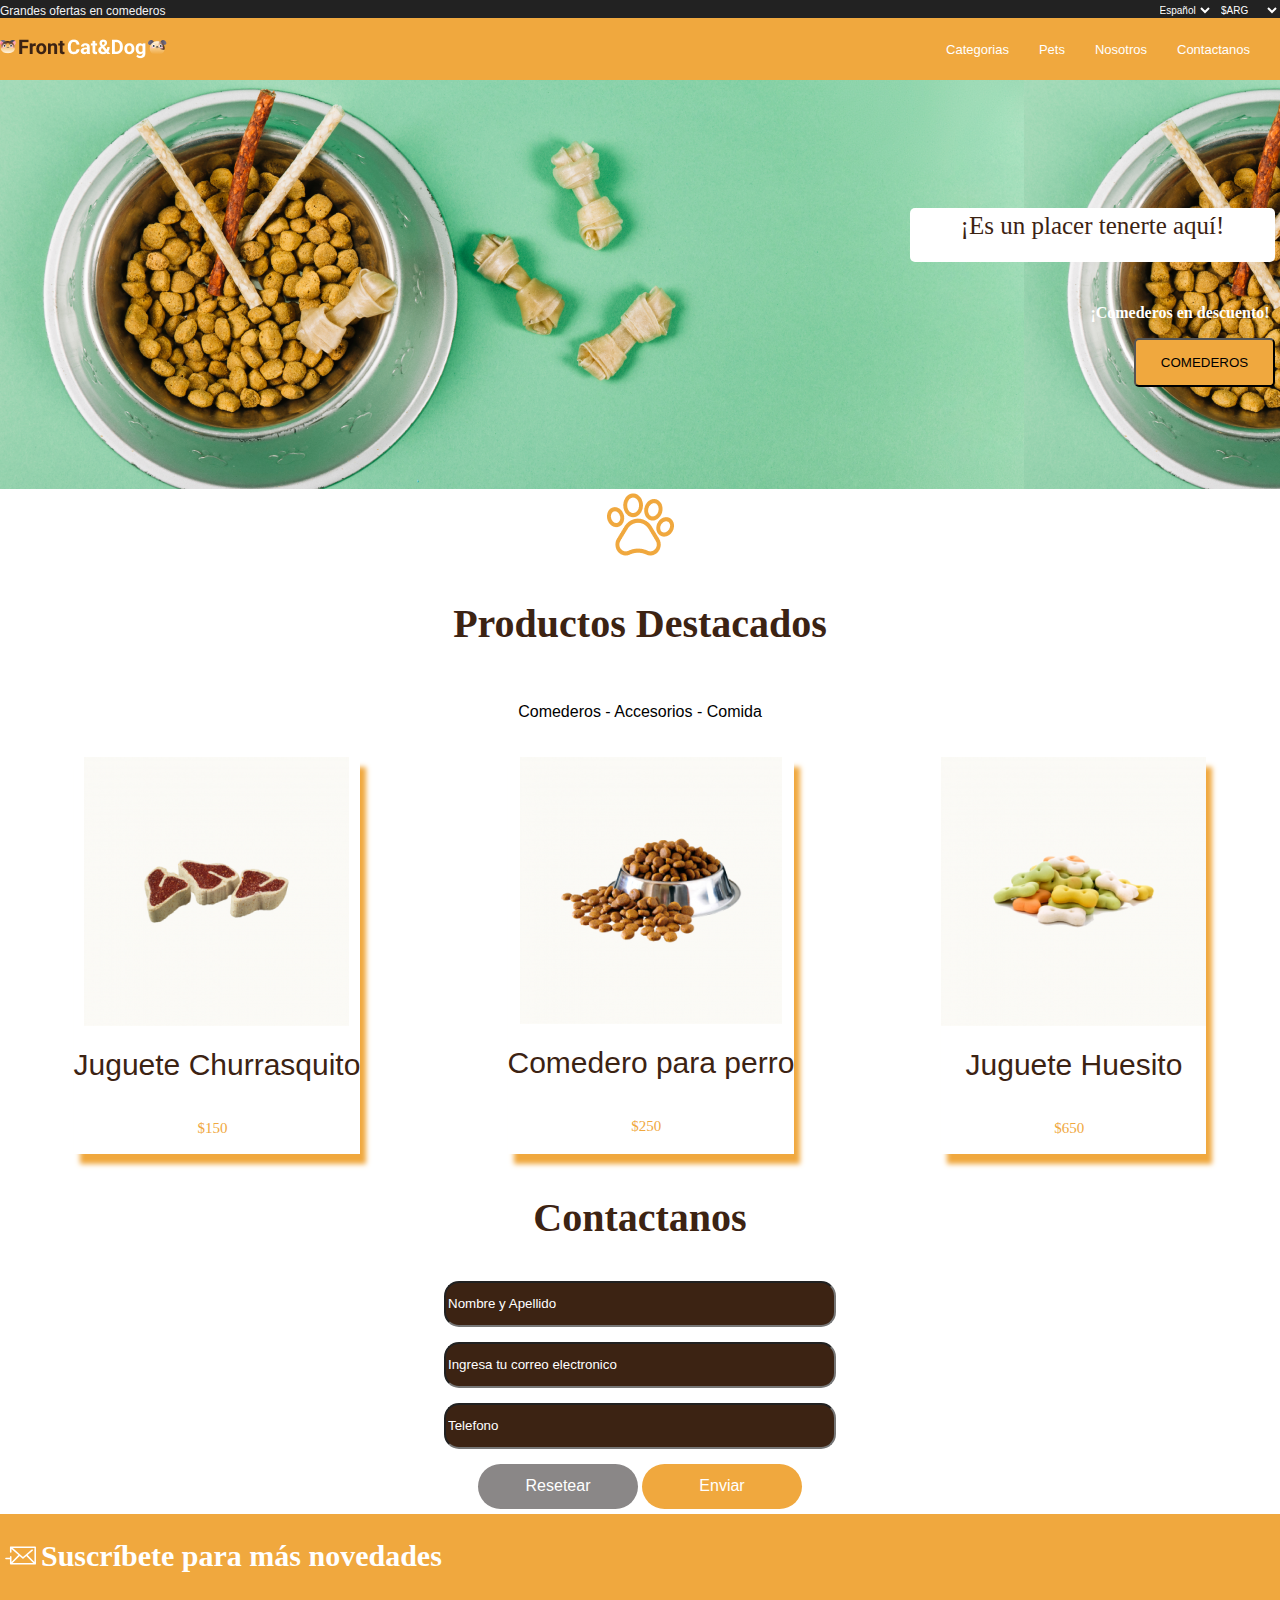
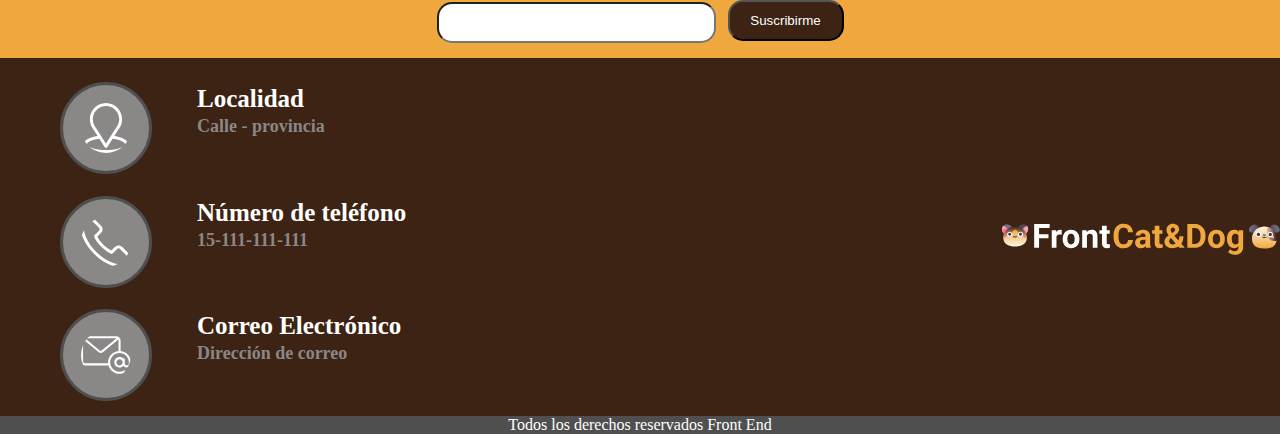
<file: root/index.html>
<!--************************* Repositorio FrontCat&Dog ******************************-->

<!DOCTYPE html>
<html lang="en">

<head>
    <meta charset="UTF-8">
    <meta http-equiv="X-UA-Compatible" content="IE=edge">
    <meta name="viewport" content="width=device-width, initial-scale=1.0">
    <link rel="stylesheet" href="https://cdnjs.cloudflare.com/ajax/libs/font-awesome/6.1.0/css/all.min.css"
        integrity="sha512-10/jx2EXwxxWqCLX/hHth/vu2KY3jCF70dCQB8TSgNjbCVAC/8vai53GfMDrO2Emgwccf2pJqxct9ehpzG+MTw=="
        crossorigin="anonymous" referrerpolicy="no-referrer" />

    <link rel="stylesheet" href="./estilos/main.css">
    <title>FrontCat&Dog</title>
</head>

<body>
    <header>
        <nav>
            <div class="contenedor-list-superior">
                <div class="barra-sup">
                    <span>Grandes ofertas en comederos</span>
                </div>

                <div>
                    <select class="list-idioma" name="idioma" id="">
                        <option value="1">Español</option>
                        <option value="2">Ingles</option>
                        <option value="3">Italiano</option>
                    </select>

                    <select class="list-moneda" name="moneda" id="">
                        <option value="1">$ARG</option>
                        <option value="2">US$ USA</option>
                    </select>
                </div>

            </div>
            <div class="cont-row">
                <div class="cont-secundario">
                    <img id="img-logo" src="./img/Logo.png">
                    <i id="menu" class="fa-solid fa-bars"></i>
                </div>

                <div class="contenedor-list">
                    <a class="contenedor-list-a" href="#">Categorias</a>
                    <a class="contenedor-list-a" href="#">Pets</a>
                    <a class="contenedor-list-a" href="#">Nosotros</a>
                    <a class="contenedor-list-a" href="#">Contactanos</a>
                </div>
            </div>
        </nav>
    </header>

    <section class="cont-column">
        <div class="cont-banner">
            <h3 class="title-banner">¡Es un placer tenerte aquí!</h3>
            <p class="text-banner">¡Comederos en descuento!</p>
            <button class="butt-banner" type="submit">COMEDEROS</button>
        </div>
    </section>

    <main>
        <section class="cont-articles">

            <article class="section-destacados">
                <img id="img-destacados" src="./img/pawprint 1.png">
                <h3 id="texto-destacados">Productos Destacados</h3>
                <p>Comederos - Accesorios - Comida</p>
            </article>

            <div class="contenedor-articulos">

                <article class="articulo">
                    <img src="./img/churrasquito.png">
                    <p class="text-description">Juguete Churrasquito</p>
                    <p class="precio">$150</p>
                </article>

                <article class="articulo">
                    <img src="./img/comedero.png">
                    <p class="text-description">Comedero para perro</p>
                    <p class="precio">$250</p>
                </article>

                <article class="articulo">
                    <img src="./img/Huesito.png">
                    <p class="text-description">Juguete Huesito</p>
                    <p class="precio">$650</p>
                </article>
            </div>
        </section>

        <!--************************* Formulario de Contacto ******************************-->
        <div class="cont-form">
            <h3 class="title-form">Contactanos</h3>
            <form action="">
                <div class="cont-imput">
                    <input placeholder="Nombre y Apellido" type="text" name="" id="text">
                    <input placeholder="Ingresa tu correo electronico" type="email" name="" id="email">
                    <input placeholder="Telefono" type="number" name="" id="telefono">
                </div>

                <div class="cont-buttom">
                    <button id="b-resetear">Resetear</button>
                    <button id="b-enviar">Enviar</button>
                </div>
            </form>
        </div>

    </main>
    <!--************************* Formulario de Suscripcion******************************-->
    <section class="sect-subscripcion">
        <div id="vector-sect-subscripcion">
            <svg id="sgv-suscrip" width="32" height="19" viewBox="0 0 32 19" fill="none"
                xmlns="http://www.w3.org/2000/svg">
                <path
                    d="M31.3543 18.8627C31.3682 18.8599 31.3818 18.8562 31.3955 18.8526C31.4071 18.8497 31.4189 18.8472 31.4303 18.8437C31.4437 18.8396 31.4568 18.8346 31.4698 18.8299C31.4814 18.8257 31.493 18.8219 31.5045 18.8171C31.5168 18.812 31.5287 18.806 31.5406 18.8003C31.5523 18.7948 31.5642 18.7896 31.5756 18.7834C31.5871 18.7773 31.5979 18.7704 31.609 18.7637C31.6204 18.7569 31.632 18.7505 31.6431 18.743C31.655 18.7351 31.666 18.7263 31.6775 18.7177C31.6871 18.7106 31.6969 18.7038 31.7064 18.6961C31.7237 18.6819 31.7402 18.6667 31.7562 18.6511C31.7591 18.6483 31.7622 18.6459 31.7651 18.6431C31.7681 18.6401 31.7707 18.6367 31.7736 18.6336C31.789 18.6178 31.8039 18.6015 31.8181 18.5844C31.8263 18.5744 31.8335 18.5639 31.8412 18.5535C31.8491 18.5428 31.8574 18.5324 31.8648 18.5213C31.8727 18.5094 31.8797 18.4971 31.887 18.4849C31.8931 18.4747 31.8996 18.4646 31.9053 18.454C31.9119 18.4417 31.9174 18.429 31.9233 18.4165C31.9286 18.4053 31.9341 18.3943 31.939 18.3829C31.9441 18.3706 31.9482 18.358 31.9526 18.3455C31.957 18.3333 31.9617 18.3212 31.9655 18.3088C31.9693 18.2962 31.9721 18.2834 31.9753 18.2705C31.9784 18.2579 31.9821 18.2455 31.9845 18.2328C31.9875 18.2177 31.9893 18.2025 31.9915 18.1873C31.993 18.1766 31.995 18.166 31.9961 18.1552C31.9988 18.1286 32.0002 18.1019 32.0002 18.0752V0.924173C32.0002 0.480923 31.641 0.121765 31.1977 0.121765H5.92189C5.91483 0.121765 5.90798 0.12262 5.90092 0.122834C5.88562 0.123262 5.87043 0.123905 5.85523 0.125188C5.84314 0.126151 5.83116 0.127543 5.81918 0.129147C5.80548 0.130859 5.7919 0.132892 5.77831 0.135352C5.76558 0.137599 5.75295 0.140274 5.74044 0.143162C5.7277 0.146158 5.71497 0.149368 5.70235 0.153006C5.68983 0.156536 5.67753 0.160387 5.66533 0.164453C5.65281 0.168732 5.6403 0.173226 5.62799 0.178148C5.61633 0.182748 5.60488 0.187455 5.59354 0.19259C5.58092 0.198261 5.5684 0.20436 5.55599 0.210672C5.5454 0.216128 5.53502 0.221692 5.52475 0.227576C5.51234 0.234637 5.50014 0.242126 5.48805 0.249829C5.4781 0.256249 5.46837 0.262882 5.45874 0.269622C5.4474 0.277646 5.43616 0.285991 5.42514 0.294764C5.41509 0.302788 5.40524 0.311026 5.39551 0.319478C5.38588 0.327931 5.37636 0.336382 5.36705 0.345369C5.35646 0.355533 5.34629 0.366125 5.33624 0.376823C5.33121 0.382173 5.32586 0.386881 5.32104 0.392337C5.31816 0.395547 5.31591 0.399078 5.31313 0.402287C5.30307 0.413949 5.29365 0.426145 5.28424 0.438449C5.27739 0.447436 5.27033 0.456423 5.26391 0.465623C5.25557 0.477606 5.24786 0.48991 5.24016 0.502321C5.23385 0.512484 5.22732 0.522541 5.22155 0.532919C5.21481 0.544901 5.20892 0.557205 5.20282 0.569509C5.19726 0.580742 5.19148 0.591976 5.18645 0.603424C5.18121 0.615514 5.17661 0.628031 5.17201 0.640335C5.16741 0.652424 5.1627 0.664407 5.15874 0.676603C5.15479 0.688907 5.15158 0.701424 5.14815 0.713942C5.14473 0.726781 5.14109 0.739512 5.1382 0.752458C5.13553 0.764547 5.13371 0.776851 5.13157 0.789048C5.12921 0.802956 5.12686 0.816865 5.12515 0.830773C5.12376 0.842328 5.12312 0.854096 5.12226 0.865864C5.12119 0.880843 5.12023 0.895822 5.12001 0.910907C5.11991 0.915293 5.11937 0.919573 5.11937 0.92396V5.87236C5.11937 6.31561 5.47853 6.67477 5.92178 6.67477C6.36503 6.67477 6.72419 6.31561 6.72419 5.87236V2.70605L13.8582 9.02229C13.821 9.0485 13.7852 9.0775 13.7518 9.11077L6.72408 16.1385V10.8653C6.72408 10.422 6.36492 10.0629 5.92167 10.0629C5.47842 10.0629 5.11927 10.422 5.11927 10.8653V11.8457H0.97349C0.530239 11.8457 0.171082 12.2049 0.171082 12.6481C0.171082 13.0914 0.530239 13.4505 0.97349 13.4505H5.11927V18.0757C5.11927 18.519 5.47842 18.8781 5.92167 18.8781H31.1975C31.224 18.8781 31.2504 18.8767 31.2767 18.8742C31.289 18.873 31.3009 18.8706 31.313 18.8689C31.3269 18.867 31.3406 18.8654 31.3543 18.8627ZM30.3952 16.1386L23.3674 9.11088C23.3629 9.10638 23.3581 9.10264 23.3535 9.09836L28.6369 4.61589C28.9748 4.32917 29.0163 3.8229 28.7295 3.48493C28.443 3.14717 27.9368 3.10544 27.5986 3.39227L18.5708 11.0515L8.03853 1.72669H30.3952V16.1386ZM14.8867 10.2458C14.944 10.1886 14.9904 10.1248 15.0267 10.057L18.0278 12.714C18.1795 12.8483 18.3695 12.9157 18.5597 12.9157C18.7444 12.9157 18.9289 12.8522 19.0789 12.7251L22.1374 10.1303C22.1652 10.1709 22.1965 10.2097 22.2326 10.2458L29.2603 17.2735H7.85901L14.8867 10.2458Z"
                    fill="white" />
                <P class="texto-suscripcion">Suscríbete para más novedades</P>
            </svg>
        </div>
        <form class="cont-subcrip" action="">
            <button id="botton-email">Suscribirme</button>
            <input class="input-form" type="email" name="" placeholder="Ingresa tu correo electronico" id="imput-email"
                type="email">
        </form>
    </section>

    <footer id="cont-footer">
        <div id="cont-general-sgv">

            <div id="cont-sgv">

                <div id="sgv">
                    <svg class="logo-sgv" width="41" height="45" viewBox="0 0 41 45" fill="none"
                        xmlns="http://www.w3.org/2000/svg">
                        <path
                            d="M28.0125 29.7321C32.8011 22.218 32.1991 23.1555 32.3371 22.9596C34.0805 20.5006 35.002 17.6064 35.002 14.5898C35.002 6.59004 28.5103 0 20.5 0C12.5158 0 5.99805 6.57703 5.99805 14.5898C5.99805 17.6045 6.93883 20.5744 8.73936 23.0665L12.9873 29.7322C8.44554 30.4301 0.724609 32.51 0.724609 37.0898C0.724609 38.7593 1.81428 41.1385 7.00545 42.9925C10.6302 44.287 15.4226 45 20.5 45C29.9944 45 40.2754 42.3218 40.2754 37.0898C40.2754 32.5092 32.5635 30.4315 28.0125 29.7321ZM10.9418 21.6163C10.9273 21.5936 10.9122 21.5714 10.8964 21.5496C9.3981 19.4884 8.63477 17.0456 8.63477 14.5898C8.63477 7.99647 13.9439 2.63672 20.5 2.63672C27.0425 2.63672 32.3652 7.99884 32.3652 14.5898C32.3652 17.0496 31.6163 19.4095 30.1991 21.4164C30.0721 21.5839 30.7347 20.5545 20.5 36.6143L10.9418 21.6163ZM20.5 42.3633C10.1294 42.3633 3.36133 39.315 3.36133 37.0898C3.36133 35.5943 6.83898 33.1352 14.5452 32.1767L19.3882 39.776C19.6302 40.1558 20.0495 40.3857 20.4999 40.3857C20.9504 40.3857 21.3697 40.1557 21.6116 39.776L26.4545 32.1767C34.1609 33.1352 37.6387 35.5943 37.6387 37.0898C37.6387 39.2961 30.9315 42.3633 20.5 42.3633Z"
                            fill="white" />
                    </svg>

                    <div id="cont-div">
                        <p id="p-sgv1" class="p1-sgv1">Localidad</p>
                        <p id="p-sgv1" class="p2-sgv1">Calle - provincia</p>
                    </div>
                </div>

                <div id="sgv">
                    <svg class="logo-sgv" width="43" height="43" viewBox="0 0 43 43" fill="none"
                        xmlns="http://www.w3.org/2000/svg">
                        <path
                            d="M35.5634 25.8759C34.6422 24.9167 33.531 24.4038 32.3533 24.4038C31.1851 24.4038 30.0644 24.9072 29.1051 25.8664L26.1039 28.8581C25.8569 28.7252 25.61 28.6017 25.3726 28.4782C25.0306 28.3073 24.7077 28.1458 24.4323 27.9749C21.621 26.1893 19.0662 23.8624 16.6158 20.8517C15.4286 19.3511 14.6308 18.0879 14.0515 16.8057C14.8303 16.0934 15.5521 15.3526 16.2549 14.6403C16.5208 14.3744 16.7868 14.0989 17.0527 13.833C19.0472 11.8385 19.0472 9.25518 17.0527 7.26069L14.4599 4.66786C14.1654 4.37344 13.8615 4.06951 13.5766 3.76559C13.0067 3.17674 12.4084 2.5689 11.7911 1.99905C10.8698 1.08728 9.76807 0.602905 8.60937 0.602905C7.45067 0.602905 6.32995 1.08728 5.3802 1.99905C5.3707 2.00854 5.3707 2.00854 5.3612 2.01804L2.13203 5.2757C0.916346 6.49139 0.223024 7.97301 0.0710635 9.69207C-0.156878 12.4654 0.659912 15.0487 1.28675 16.7393C2.82536 20.8897 5.12376 24.7362 8.55238 28.8581C12.7123 33.8254 17.7175 37.7479 23.4351 40.5116C25.6195 41.5469 28.5352 42.7721 31.7929 42.981C31.9924 42.9905 32.2013 43 32.3913 43C34.5852 43 36.4277 42.2117 37.8713 40.6446C37.8808 40.6256 37.8998 40.6161 37.9093 40.5971C38.4032 39.9988 38.9731 39.4574 39.5714 38.8781C39.9798 38.4887 40.3977 38.0803 40.8061 37.6529C41.7463 36.6746 42.2402 35.5349 42.2402 34.3667C42.2402 33.189 41.7369 32.0588 40.7776 31.1091L35.5634 25.8759ZM38.9636 35.8768C38.9541 35.8768 38.9541 35.8863 38.9636 35.8768C38.5932 36.2757 38.2133 36.6366 37.8049 37.0355C37.1875 37.6244 36.5607 38.2417 35.9718 38.9351C35.0126 39.9608 33.8824 40.4452 32.4008 40.4452C32.2583 40.4452 32.1063 40.4452 31.9639 40.4357C29.1431 40.2552 26.5218 39.1535 24.5558 38.2132C19.1802 35.6109 14.4599 31.9164 10.5374 27.2341C7.29871 23.3306 5.13326 19.7215 3.69913 15.8465C2.81586 13.4816 2.49294 11.6391 2.6354 9.90102C2.73038 8.7898 3.15777 7.86854 3.94607 7.08024L7.18473 3.84157C7.65012 3.40469 8.14399 3.16725 8.62836 3.16725C9.22671 3.16725 9.71109 3.52815 10.015 3.83208C10.0245 3.84157 10.034 3.85107 10.0435 3.86057C10.6229 4.40193 11.1737 4.96229 11.7531 5.56063C12.0475 5.86455 12.3514 6.16848 12.6553 6.48189L15.2482 9.07473C16.2549 10.0815 16.2549 11.0122 15.2482 12.019C14.9727 12.2944 14.7068 12.5698 14.4314 12.8358C13.6336 13.6526 12.8738 14.4124 12.0475 15.1532C12.0285 15.1722 12.0095 15.1817 12 15.2007C11.1832 16.0174 11.3352 16.8152 11.5061 17.3566C11.5156 17.3851 11.5251 17.4136 11.5346 17.4421C12.2089 19.0757 13.1587 20.6143 14.6023 22.4473L14.6118 22.4568C17.2332 25.686 19.9969 28.2028 23.0457 30.1308C23.4351 30.3778 23.834 30.5772 24.2139 30.7672C24.5558 30.9381 24.8787 31.0996 25.1541 31.2705C25.1921 31.2895 25.2301 31.318 25.2681 31.337C25.591 31.4985 25.8949 31.5744 26.2083 31.5744C26.9966 31.5744 27.4905 31.0806 27.652 30.9191L30.9001 27.6709C31.2231 27.348 31.7359 26.9586 32.3343 26.9586C32.9231 26.9586 33.4075 27.329 33.7019 27.652C33.7114 27.6614 33.7114 27.6615 33.7209 27.6709L38.9541 32.9041C39.9323 33.8729 39.9323 34.8701 38.9636 35.8768Z"
                            fill="white" />
                    </svg>

                    <div id="cont-div">
                        <p id="p-sgv1" class="p1-sgv1">Número de teléfono</p>
                        <p id="p-sgv1" class="p2-sgv1">15-111-111-111</p>
                    </div>
                </div>

                <div id="sgv">
                    <svg class="logo-sgv" width="45" height="35" viewBox="0 0 45 35" fill="none"
                        xmlns="http://www.w3.org/2000/svg">
                        <path
                            d="M35.625 13.7975V4.37503C35.625 2.30687 33.9432 0.625 31.8749 0.625H3.74994C1.68179 0.625 0 2.30679 0 4.37503V23.125C0 25.1932 1.68179 26.875 3.75003 26.875H24.7748C26.0031 31.1969 29.9771 34.375 34.6875 34.375C36.5003 34.375 38.2828 33.898 39.8447 32.9944C40.2924 32.7353 40.4462 32.1622 40.1861 31.7136C39.927 31.265 39.353 31.1102 38.9053 31.3721C37.6291 32.1101 36.1706 32.5 34.6874 32.5C30.0347 32.5 26.2499 28.7152 26.2499 24.0625C26.2499 19.4099 30.0348 15.625 34.6874 15.625C39.3401 15.625 43.1249 19.4099 43.1249 24.0625V25.0001C43.1249 26.0337 42.2836 26.875 41.25 26.875C40.2164 26.875 39.375 26.0337 39.375 25.0001V21.25C39.375 20.7318 38.9557 20.3125 38.4375 20.3125C38.1853 20.3125 37.9587 20.4145 37.7904 20.5762C36.9618 19.8378 35.882 19.375 34.6874 19.375C32.1029 19.375 30 21.4779 30 24.0624C30 26.647 32.1029 28.75 34.6875 28.75C36.0846 28.75 37.3269 28.1233 38.1865 27.1502C38.8656 28.115 39.9829 28.75 41.2501 28.75C43.3182 28.75 45 27.0682 45 25V24.0624C45 18.6926 40.873 14.2734 35.625 13.7975ZM3.75003 2.49997H31.875C31.9141 2.49997 31.9467 2.51992 31.9852 2.52229L18.5834 13.5229C18.1064 13.8233 17.4152 13.761 17.1048 13.5706L3.64096 2.52212C3.67901 2.51983 3.71136 2.49997 3.75003 2.49997ZM33.75 13.7975C28.502 14.2734 24.375 18.6926 24.375 24.0625C24.375 24.3789 24.3944 24.6908 24.4224 25.0001H3.75003C2.71644 25.0001 1.87506 24.1587 1.87506 23.1251V4.37503C1.87506 4.10951 1.93368 3.85876 2.0337 3.62972L15.998 15.0812C16.5437 15.4374 17.1708 15.6251 17.8126 15.6251C18.4297 15.6251 19.033 15.4512 19.564 15.1216C19.6171 15.0932 19.6675 15.0594 19.7151 15.02L33.5913 3.62954C33.6914 3.85876 33.7501 4.10951 33.7501 4.37512V13.7975H33.75ZM34.6875 26.875C33.1366 26.875 31.875 25.6134 31.875 24.0625C31.875 22.5116 33.1366 21.25 34.6875 21.25C36.2384 21.25 37.5 22.5116 37.5 24.0625C37.5 25.6134 36.2384 26.875 34.6875 26.875Z"
                            fill="white" />
                    </svg>

                    <div id="cont-div">
                        <p id="p-sgv1" class="p1-sgv1">Correo Electrónico</p>
                        <p id="p-sgv1" class="p2-sgv1">Dirección de correo</p>
                    </div>
                </div>

            </div>
            <svg id="logo-sgv-footer" width="166" height="23" viewBox="0 0 166 23" fill="none"
                xmlns="http://www.w3.org/2000/svg">
                <path
                    d="M161.305 4.40702C162.194 3.83529 163.362 3.87591 164.238 4.46576C165.044 4.99598 165.638 5.77413 165.924 6.67241C166.031 7.0138 166.025 7.37921 165.905 7.71681C165.785 8.05442 165.557 8.34708 165.255 8.5533C164.952 8.75951 164.59 8.86881 164.22 8.86569C163.849 8.86257 163.489 8.7472 163.19 8.53593L160.263 6.46437C160.263 5.39238 160.741 4.76925 161.305 4.40849V4.40702Z"
                    fill="url(#paint0_linear_1_14)" />
                <path
                    d="M152.355 4.40702C151.466 3.83529 150.298 3.87591 149.423 4.46576C148.617 4.99598 148.023 5.77413 147.737 6.67241C147.63 7.0138 147.636 7.37921 147.756 7.71681C147.876 8.05442 148.104 8.34708 148.406 8.5533C148.709 8.75951 149.071 8.86881 149.442 8.86569C149.812 8.86257 150.172 8.7472 150.471 8.53593L153.398 6.46437C153.398 5.39238 152.92 4.76925 152.356 4.40849L152.355 4.40702Z"
                    fill="url(#paint1_linear_1_14)" />
                <path
                    d="M151.813 6.24308C151.648 6.08492 151.425 5.99609 151.192 5.99609C150.96 5.99609 150.737 6.08492 150.572 6.24308C149.818 6.96363 149.203 7.80804 148.756 8.73658C149.036 8.8474 149.341 8.88706 149.642 8.85174C149.942 8.81642 150.228 8.70732 150.472 8.5349L151.947 7.27053C152.046 7.10928 152.087 6.92071 152.063 6.73464C152.038 6.54856 151.95 6.37559 151.813 6.24308Z"
                    fill="#5C586F" />
                <path
                    d="M164.124 13.7075C163.693 16.7424 161.668 18.3763 156.83 18.3763C151.299 18.3763 149.445 16.2421 149.445 12.3164C149.446 11.1994 149.72 10.0982 150.244 9.102C150.769 8.1058 151.53 7.2426 152.466 6.58231C153.402 5.92202 154.487 5.4832 155.631 5.30139C156.776 5.11958 157.95 5.1999 159.056 5.53584L164.124 13.7075Z"
                    fill="url(#paint2_linear_1_14)" />
                <path
                    d="M164.215 12.3184C164.217 12.7835 164.187 13.2483 164.124 13.7095C163.419 13.8975 162.678 13.9262 161.96 13.7932C161.241 13.6603 160.565 13.3694 159.982 12.9432C159.4 12.517 158.928 11.967 158.602 11.3362C158.277 10.7053 158.108 10.0107 158.107 9.30648C158.107 7.34849 158.315 6.19524 159.054 5.53735C160.551 5.99287 161.858 6.89581 162.787 8.11514C163.715 9.33447 164.215 10.8068 164.215 12.3184Z"
                    fill="url(#paint3_linear_1_14)" />
                <path
                    d="M151.842 12.2718C152.31 12.2718 152.69 11.9781 152.69 11.6159C152.69 11.2536 152.31 10.96 151.842 10.96C151.374 10.96 150.994 11.2536 150.994 11.6159C150.994 11.9781 151.374 12.2718 151.842 12.2718Z"
                    fill="#FFAECF" />
                <path
                    d="M161.818 12.2718C162.286 12.2718 162.666 11.9781 162.666 11.6159C162.666 11.2536 162.286 10.96 161.818 10.96C161.35 10.96 160.97 11.2536 160.97 11.6159C160.97 11.9781 161.35 12.2718 161.818 12.2718Z"
                    fill="#FFAECF" />
                <path
                    d="M154.955 10.2576C155.104 9.37542 154.482 8.54416 153.565 8.40095C152.649 8.25774 151.785 8.85682 151.636 9.73902C151.488 10.6212 152.11 11.4525 153.027 11.5957C153.943 11.7389 154.807 11.1398 154.955 10.2576Z"
                    fill="white" />
                <path
                    d="M160.365 11.6159C161.293 11.6159 162.046 10.8914 162.046 9.99767C162.046 9.10392 161.293 8.37939 160.365 8.37939C159.436 8.37939 158.684 9.10392 158.684 9.99767C158.684 10.8914 159.436 11.6159 160.365 11.6159Z"
                    fill="white" />
                <path
                    d="M154.306 10.1134C154.394 9.58619 154.022 9.0897 153.474 9.00448C152.927 8.91927 152.411 9.27761 152.322 9.80486C152.234 10.3321 152.606 10.8286 153.154 10.9138C153.702 10.999 154.217 10.6407 154.306 10.1134Z"
                    fill="#383842" />
                <path
                    d="M160.365 10.9618C160.918 10.9618 161.366 10.5301 161.366 9.99751C161.366 9.46494 160.918 9.0332 160.365 9.0332C159.811 9.0332 159.363 9.46494 159.363 9.99751C159.363 10.5301 159.811 10.9618 160.365 10.9618Z"
                    fill="#383842" />
                <path
                    d="M157.388 12.1077C157.187 12.1064 156.992 12.0459 156.828 11.9344C156.665 12.0459 156.47 12.1064 156.269 12.1077C156.128 12.1047 155.989 12.0736 155.861 12.0164C155.733 11.9592 155.618 11.8771 155.525 11.7753C155.501 11.7513 155.483 11.7231 155.471 11.6924C155.46 11.6616 155.454 11.629 155.455 11.5962C155.457 11.5634 155.464 11.5312 155.479 11.5014C155.493 11.4715 155.513 11.4447 155.538 11.4224C155.563 11.4 155.592 11.3826 155.624 11.3712C155.656 11.3597 155.69 11.3544 155.724 11.3556C155.758 11.3568 155.791 11.3644 155.822 11.3781C155.853 11.3917 155.881 11.4111 155.904 11.4351C155.948 11.4891 156.004 11.5328 156.068 11.5628C156.132 11.5929 156.202 11.6085 156.273 11.6085C156.344 11.6085 156.414 11.5929 156.478 11.5628C156.541 11.5328 156.597 11.4891 156.641 11.4351C156.665 11.41 156.694 11.3901 156.727 11.3764C156.76 11.3627 156.795 11.3557 156.83 11.3557C156.866 11.3557 156.901 11.3627 156.934 11.3764C156.967 11.3901 156.996 11.41 157.02 11.4351C157.064 11.4891 157.12 11.5328 157.183 11.5628C157.247 11.5929 157.317 11.6085 157.388 11.6085C157.459 11.6085 157.529 11.5929 157.593 11.5628C157.657 11.5328 157.713 11.4891 157.756 11.4351C157.78 11.4111 157.808 11.3917 157.839 11.3781C157.87 11.3644 157.903 11.3568 157.937 11.3556C157.971 11.3544 158.005 11.3597 158.037 11.3712C158.069 11.3826 158.098 11.4 158.123 11.4224C158.148 11.4447 158.168 11.4715 158.182 11.5014C158.196 11.5312 158.204 11.5634 158.206 11.5962C158.207 11.629 158.201 11.6616 158.189 11.6924C158.178 11.7231 158.16 11.7513 158.136 11.7753C158.042 11.8775 157.927 11.9599 157.799 12.0171C157.67 12.0743 157.53 12.1052 157.388 12.1077H157.388Z"
                    fill="#383842" />
                <path
                    d="M157.751 10.303C157.751 10.5889 157.339 10.8199 156.83 10.8199C156.322 10.8199 155.909 10.5889 155.909 10.303C155.909 10.0172 156.322 9.98389 156.83 9.98389C157.339 9.98389 157.751 10.0177 157.751 10.303Z"
                    fill="#383842" />
                <path
                    d="M11.8065 10.2387C11.2294 10.1546 10.6879 9.91789 10.2423 9.55501C9.7967 9.19213 9.46448 8.7173 9.28266 8.18341C9.10084 7.64951 9.07656 7.07751 9.21251 6.53111C9.34847 5.98471 9.63932 5.48536 10.0527 5.08869C11.2848 3.90264 13.6554 3.54433 14.8875 4.73038C14.9688 4.80861 15.0439 4.89255 15.1123 4.98149L11.8065 10.2387Z"
                    fill="url(#paint4_linear_1_14)" />
                <path
                    d="M14.5152 9.38398C14.1653 9.7215 13.7377 9.9748 13.267 10.1233C12.7963 10.2718 12.2959 10.3113 11.8064 10.2386C11.6112 9.68424 11.5443 9.09548 11.6104 8.51358C11.6764 7.93168 11.8737 7.3707 12.1886 6.86991C12.5034 6.36912 12.9282 5.94063 13.4331 5.61442C13.938 5.28822 14.5109 5.07218 15.1116 4.98145C16.0686 6.21547 15.6654 8.27723 14.5152 9.38398Z"
                    fill="url(#paint5_linear_1_14)" />
                <path
                    d="M3.83973 10.2387C4.41682 10.1546 4.95833 9.91789 5.40394 9.55501C5.84955 9.19213 6.18176 8.7173 6.36358 8.18341C6.5454 7.64951 6.56968 7.07751 6.43373 6.53111C6.29778 5.98471 6.00692 5.48536 5.59356 5.08869C4.36145 3.90264 1.9908 3.54433 0.759203 4.73038C0.677629 4.80848 0.602324 4.89243 0.533936 4.98149L3.83973 10.2387Z"
                    fill="url(#paint6_linear_1_14)" />
                <path
                    d="M1.13143 9.38398C1.48119 9.72149 1.90874 9.97479 2.37934 10.1233C2.84993 10.2718 3.35029 10.3113 3.83973 10.2386C3.98665 9.82267 4.06139 9.38623 4.06093 8.94686C4.06069 7.98971 3.70514 7.06415 3.05842 6.33713C2.4117 5.6101 1.51637 5.12947 0.53394 4.98193C-0.420016 6.21547 -0.0193138 8.27723 1.13143 9.38398Z"
                    fill="url(#paint7_linear_1_14)" />
                <path
                    d="M2.36934 6.65742C2.27289 6.56501 2.157 6.49357 2.02946 6.4479C1.90193 6.40223 1.7657 6.38341 1.62997 6.39268C1.49424 6.40196 1.36214 6.43913 1.24259 6.50168C1.12303 6.56423 1.01879 6.65072 0.936876 6.75532C0.66017 7.10533 0.412444 7.47571 0.195984 7.86305C0.378186 8.43414 0.698696 8.9554 1.13113 9.38392C1.37921 9.62321 1.66709 9.82091 1.98287 9.96887L2.61698 7.52628C2.65704 7.37319 2.65529 7.21273 2.61189 7.06049C2.5685 6.90825 2.48494 6.76939 2.36934 6.65742Z"
                    fill="#FD748D" />
                <path
                    d="M0.793833 12.651C0.754607 12.3647 0.735072 12.0763 0.735355 11.7875C0.751189 9.988 1.50491 8.26737 2.83241 7.00027C4.15992 5.73317 5.95369 5.02222 7.82316 5.02222C9.69263 5.02222 11.4864 5.73317 12.8139 7.00027C14.1414 8.26737 14.8951 9.988 14.911 11.7875C14.9115 12.0764 14.8919 12.3651 14.8525 12.6515L0.793833 12.651Z"
                    fill="url(#paint8_linear_1_14)" />
                <path
                    d="M14.853 12.6514C14.4035 15.8708 11.4272 17.1229 7.8234 17.1229C4.21962 17.1229 1.24283 15.8708 0.793823 12.6509C2.62444 10.966 4.45506 11.5598 6.38738 8.0447C6.52531 7.79364 6.73238 7.58398 6.98589 7.4387C7.17536 7.32966 7.38585 7.25875 7.6046 7.23026C7.82336 7.20176 8.04585 7.21628 8.25862 7.27292C8.47138 7.32957 8.67 7.42717 8.84246 7.55983C9.01491 7.69248 9.15762 7.85743 9.26196 8.0447C11.1907 11.5598 13.0249 10.966 14.8555 12.6514H14.853Z"
                    fill="url(#paint9_linear_1_14)" />
                <path
                    d="M3.27476 11.898C3.70163 11.898 4.04769 11.6302 4.04769 11.2998C4.04769 10.9695 3.70163 10.7017 3.27476 10.7017C2.84788 10.7017 2.50183 10.9695 2.50183 11.2998C2.50183 11.6302 2.84788 11.898 3.27476 11.898Z"
                    fill="#FFAECF" />
                <path
                    d="M12.3713 11.898C12.7982 11.898 13.1442 11.6302 13.1442 11.2998C13.1442 10.9695 12.7982 10.7017 12.3713 10.7017C11.9444 10.7017 11.5984 10.9695 11.5984 11.2998C11.5984 11.6302 11.9444 11.898 12.3713 11.898Z"
                    fill="#FFAECF" />
                <path
                    d="M4.59983 11.2998C5.44629 11.2998 6.13247 10.6393 6.13247 9.82447C6.13247 9.00966 5.44629 8.34912 4.59983 8.34912C3.75338 8.34912 3.0672 9.00966 3.0672 9.82447C3.0672 10.6393 3.75338 11.2998 4.59983 11.2998Z"
                    fill="white" />
                <path
                    d="M11.0462 11.2998C11.8926 11.2998 12.5788 10.6393 12.5788 9.82447C12.5788 9.00966 11.8926 8.34912 11.0462 8.34912C10.1997 8.34912 9.51355 9.00966 9.51355 9.82447C9.51355 10.6393 10.1997 11.2998 11.0462 11.2998Z"
                    fill="white" />
                <path
                    d="M4.59988 10.7041C5.10455 10.7041 5.51366 10.3103 5.51366 9.82445C5.51366 9.33865 5.10455 8.94482 4.59988 8.94482C4.09521 8.94482 3.6861 9.33865 3.6861 9.82445C3.6861 10.3103 4.09521 10.7041 4.59988 10.7041Z"
                    fill="#383842" />
                <path
                    d="M11.0463 10.7041C11.551 10.7041 11.9601 10.3103 11.9601 9.82445C11.9601 9.33865 11.551 8.94482 11.0463 8.94482C10.5416 8.94482 10.1325 9.33865 10.1325 9.82445C10.1325 10.3103 10.5416 10.7041 11.0463 10.7041Z"
                    fill="#383842" />
                <path
                    d="M8.33192 11.7705C8.15038 11.7691 7.97338 11.7157 7.82341 11.6172C7.67358 11.716 7.49649 11.7694 7.31491 11.7705C7.18252 11.7682 7.05206 11.7394 6.9318 11.6861C6.81153 11.6328 6.70408 11.556 6.61622 11.4606C6.57165 11.4118 6.5486 11.3482 6.55196 11.2833C6.55531 11.2185 6.58481 11.1574 6.63419 11.1131C6.68358 11.0688 6.74895 11.0448 6.81642 11.0462C6.8839 11.0475 6.94816 11.0742 6.99557 11.1204C7.03324 11.1673 7.0816 11.2053 7.13691 11.2315C7.19222 11.2576 7.25303 11.2712 7.31465 11.2712C7.37628 11.2712 7.43708 11.2576 7.49239 11.2315C7.54771 11.2053 7.59606 11.1673 7.63374 11.1204C7.658 11.0954 7.68737 11.0754 7.72 11.0617C7.75263 11.0481 7.78783 11.041 7.82341 11.041C7.85899 11.041 7.89419 11.0481 7.92682 11.0617C7.95946 11.0754 7.98882 11.0954 8.01308 11.1204C8.05076 11.1673 8.09911 11.2053 8.15443 11.2315C8.20974 11.2576 8.27055 11.2712 8.33217 11.2712C8.39379 11.2712 8.4546 11.2576 8.50991 11.2315C8.56522 11.2053 8.61358 11.1673 8.65126 11.1204C8.69866 11.0742 8.76293 11.0475 8.8304 11.0462C8.89788 11.0448 8.96325 11.0688 9.01263 11.1131C9.06201 11.1574 9.09151 11.2185 9.09487 11.2833C9.09822 11.3482 9.07517 11.4118 9.0306 11.4606C8.94284 11.556 8.83548 11.6327 8.7153 11.6861C8.59511 11.7394 8.46474 11.7681 8.33242 11.7705H8.33192Z"
                    fill="#383842" />
                <path
                    d="M27.783 12.1895H22.158V18H19.2283V3.78125H28.4861V6.1543H22.158V9.82617H27.783V12.1895ZM35.6834 10.0801C35.2993 10.028 34.9608 10.002 34.6678 10.002C33.6001 10.002 32.9002 10.3633 32.5682 11.0859V18H29.7459V7.43359H32.4119L32.4901 8.69336C33.0565 7.72331 33.841 7.23828 34.8436 7.23828C35.1561 7.23828 35.449 7.2806 35.7225 7.36523L35.6834 10.0801ZM36.2596 12.6191C36.2596 11.571 36.4614 10.6367 36.8651 9.81641C37.2687 8.99609 37.8481 8.36133 38.6033 7.91211C39.3651 7.46289 40.2472 7.23828 41.2498 7.23828C42.6756 7.23828 43.8377 7.67448 44.7361 8.54688C45.6411 9.41927 46.1457 10.6042 46.2498 12.1016L46.2693 12.8242C46.2693 14.4453 45.8169 15.7474 44.9119 16.7305C44.007 17.707 42.7928 18.1953 41.2693 18.1953C39.7459 18.1953 38.5285 17.707 37.617 16.7305C36.7121 15.7539 36.2596 14.4258 36.2596 12.7461V12.6191ZM39.0818 12.8242C39.0818 13.8268 39.2707 14.5951 39.6483 15.1289C40.0259 15.6562 40.5662 15.9199 41.2693 15.9199C41.9529 15.9199 42.4868 15.6595 42.8709 15.1387C43.255 14.6113 43.4471 13.7715 43.4471 12.6191C43.4471 11.6361 43.255 10.8743 42.8709 10.334C42.4868 9.79362 41.9464 9.52344 41.2498 9.52344C40.5597 9.52344 40.0259 9.79362 39.6483 10.334C39.2707 10.8678 39.0818 11.6979 39.0818 12.8242ZM50.6053 7.43359L50.6932 8.6543C51.4484 7.71029 52.4608 7.23828 53.7303 7.23828C54.8501 7.23828 55.6834 7.56706 56.2303 8.22461C56.7772 8.88216 57.0571 9.86523 57.0701 11.1738V18H54.2479V11.2422C54.2479 10.6432 54.1177 10.2103 53.8572 9.94336C53.5968 9.66992 53.1639 9.5332 52.5584 9.5332C51.7641 9.5332 51.1684 9.87174 50.7713 10.5488V18H47.949V7.43359H50.6053ZM62.5975 4.83594V7.43359H64.4041V9.50391H62.5975V14.7773C62.5975 15.168 62.6723 15.4479 62.8221 15.6172C62.9718 15.7865 63.2583 15.8711 63.6815 15.8711C63.994 15.8711 64.2707 15.8483 64.5115 15.8027V17.9414C63.9582 18.1107 63.3885 18.1953 62.8026 18.1953C60.8234 18.1953 59.8143 17.196 59.7752 15.1973V9.50391H58.2322V7.43359H59.7752V4.83594H62.5975Z"
                    fill="white" />
                <path
                    d="M78.2805 13.2637C78.1698 14.7936 77.6034 15.998 76.5813 16.877C75.5657 17.7559 74.2245 18.1953 72.5579 18.1953C70.7349 18.1953 69.2994 17.5833 68.2512 16.3594C67.2096 15.1289 66.6887 13.4427 66.6887 11.3008V10.4316C66.6887 9.06445 66.9296 7.86003 67.4114 6.81836C67.8931 5.77669 68.58 4.97917 69.4719 4.42578C70.3704 3.86589 71.412 3.58594 72.5969 3.58594C74.2375 3.58594 75.5592 4.02539 76.5618 4.9043C77.5644 5.7832 78.1438 7.01693 78.3 8.60547H75.3704C75.2987 7.6875 75.0416 7.02344 74.5989 6.61328C74.1627 6.19661 73.4954 5.98828 72.5969 5.98828C71.6204 5.98828 70.8879 6.33984 70.3997 7.04297C69.9179 7.73958 69.6705 8.82357 69.6575 10.2949V11.3691C69.6575 12.9056 69.8886 14.0286 70.3508 14.7383C70.8196 15.4479 71.5553 15.8027 72.5579 15.8027C73.4628 15.8027 74.1366 15.5977 74.5793 15.1875C75.0286 14.7708 75.2857 14.1296 75.3508 13.2637H78.2805ZM86.1418 18C86.0116 17.7461 85.9172 17.4303 85.8586 17.0527C85.175 17.8145 84.2864 18.1953 83.1926 18.1953C82.1575 18.1953 81.2981 17.8958 80.6145 17.2969C79.9374 16.6979 79.5989 15.9427 79.5989 15.0312C79.5989 13.9115 80.0123 13.0521 80.8391 12.4531C81.6724 11.8542 82.8736 11.5514 84.4426 11.5449H85.7415V10.9395C85.7415 10.4512 85.6145 10.0605 85.3606 9.76758C85.1132 9.47461 84.7193 9.32812 84.179 9.32812C83.7037 9.32812 83.3293 9.44206 83.0559 9.66992C82.789 9.89779 82.6555 10.2103 82.6555 10.6074H79.8333C79.8333 9.99544 80.0221 9.42904 80.3997 8.9082C80.7773 8.38737 81.3111 7.98047 82.0012 7.6875C82.6913 7.38802 83.4661 7.23828 84.3254 7.23828C85.6275 7.23828 86.6594 7.56706 87.4211 8.22461C88.1894 8.87565 88.5735 9.79362 88.5735 10.9785V15.5586C88.58 16.5612 88.72 17.3197 88.9934 17.834V18H86.1418ZM83.8079 16.0371C84.2245 16.0371 84.6086 15.946 84.9602 15.7637C85.3118 15.5749 85.5722 15.3242 85.7415 15.0117V13.1953H84.6868C83.274 13.1953 82.5221 13.6836 82.4309 14.6602L82.4211 14.8262C82.4211 15.1777 82.5448 15.4674 82.7922 15.6953C83.0396 15.9232 83.3782 16.0371 83.8079 16.0371ZM94.1204 4.83594V7.43359H95.927V9.50391H94.1204V14.7773C94.1204 15.168 94.1952 15.4479 94.345 15.6172C94.4947 15.7865 94.7812 15.8711 95.2043 15.8711C95.5168 15.8711 95.7935 15.8483 96.0344 15.8027V17.9414C95.481 18.1107 94.9114 18.1953 94.3254 18.1953C92.3463 18.1953 91.3372 17.196 91.2981 15.1973V9.50391H89.7551V7.43359H91.2981V4.83594H94.1204ZM97.1086 14.1719C97.1086 13.5143 97.2909 12.9056 97.6555 12.3457C98.0266 11.7858 98.7037 11.1641 99.6868 10.4805C99.2636 9.91406 98.9316 9.38346 98.6907 8.88867C98.4498 8.38737 98.3293 7.86654 98.3293 7.32617C98.3293 6.2194 98.6777 5.32096 99.3743 4.63086C100.077 3.93424 101.021 3.58594 102.206 3.58594C103.267 3.58594 104.137 3.90169 104.814 4.5332C105.497 5.16471 105.839 5.95247 105.839 6.89648C105.839 8.0293 105.266 9.02865 104.12 9.89453L103.027 10.6855L105.478 13.5371C105.862 12.7819 106.054 11.9486 106.054 11.0371H108.456C108.456 12.8861 108.03 14.3835 107.177 15.5293L109.306 18H106.103L105.37 17.1602C104.322 17.8503 103.118 18.1953 101.757 18.1953C100.351 18.1953 99.2245 17.8275 98.3782 17.0918C97.5318 16.3496 97.1086 15.3763 97.1086 14.1719ZM101.894 15.9297C102.571 15.9297 103.212 15.7409 103.818 15.3633L101.015 12.1211L100.81 12.2676C100.23 12.7624 99.9407 13.3451 99.9407 14.0156C99.9407 14.582 100.12 15.0443 100.478 15.4023C100.842 15.7539 101.314 15.9297 101.894 15.9297ZM100.859 7.28711C100.859 7.77539 101.145 8.39062 101.718 9.13281L102.47 8.63477C102.854 8.38737 103.118 8.14648 103.261 7.91211C103.411 7.67773 103.486 7.39779 103.486 7.07227C103.486 6.74674 103.365 6.46354 103.124 6.22266C102.883 5.98177 102.574 5.86133 102.197 5.86133C101.793 5.86133 101.467 5.99154 101.22 6.25195C100.979 6.51237 100.859 6.85742 100.859 7.28711ZM110.81 18V3.78125H115.185C116.435 3.78125 117.551 4.06445 118.534 4.63086C119.524 5.19076 120.295 5.99154 120.849 7.0332C121.402 8.06836 121.679 9.24674 121.679 10.5684V11.2227C121.679 12.5443 121.406 13.7194 120.859 14.748C120.318 15.7767 119.553 16.5742 118.564 17.1406C117.574 17.707 116.458 17.9935 115.214 18H110.81ZM113.74 6.1543V15.6465H115.156C116.301 15.6465 117.177 15.2721 117.782 14.5234C118.388 13.7747 118.697 12.7038 118.71 11.3105V10.5586C118.71 9.11328 118.411 8.01953 117.812 7.27734C117.213 6.52865 116.337 6.1543 115.185 6.1543H113.74ZM123.193 12.6191C123.193 11.571 123.394 10.6367 123.798 9.81641C124.202 8.99609 124.781 8.36133 125.536 7.91211C126.298 7.46289 127.18 7.23828 128.183 7.23828C129.609 7.23828 130.771 7.67448 131.669 8.54688C132.574 9.41927 133.079 10.6042 133.183 12.1016L133.202 12.8242C133.202 14.4453 132.75 15.7474 131.845 16.7305C130.94 17.707 129.726 18.1953 128.202 18.1953C126.679 18.1953 125.462 17.707 124.55 16.7305C123.645 15.7539 123.193 14.4258 123.193 12.7461V12.6191ZM126.015 12.8242C126.015 13.8268 126.204 14.5951 126.581 15.1289C126.959 15.6562 127.499 15.9199 128.202 15.9199C128.886 15.9199 129.42 15.6595 129.804 15.1387C130.188 14.6113 130.38 13.7715 130.38 12.6191C130.38 11.6361 130.188 10.8743 129.804 10.334C129.42 9.79362 128.879 9.52344 128.183 9.52344C127.493 9.52344 126.959 9.79362 126.581 10.334C126.204 10.8678 126.015 11.6979 126.015 12.8242ZM134.531 12.6387C134.531 11.0176 134.915 9.71224 135.683 8.72266C136.458 7.73307 137.499 7.23828 138.808 7.23828C139.967 7.23828 140.868 7.63542 141.513 8.42969L141.63 7.43359H144.189V17.6484C144.189 18.5729 143.977 19.377 143.554 20.0605C143.137 20.7441 142.548 21.265 141.786 21.623C141.025 21.9811 140.133 22.1602 139.111 22.1602C138.336 22.1602 137.581 22.0039 136.845 21.6914C136.109 21.3854 135.553 20.9883 135.175 20.5L136.425 18.7812C137.128 19.569 137.981 19.9629 138.984 19.9629C139.732 19.9629 140.315 19.7611 140.732 19.3574C141.148 18.9603 141.357 18.3939 141.357 17.6582V17.0918C140.706 17.8275 139.85 18.1953 138.788 18.1953C137.519 18.1953 136.49 17.7005 135.702 16.7109C134.921 15.7148 134.531 14.3965 134.531 12.7559V12.6387ZM137.353 12.8438C137.353 13.8008 137.545 14.5527 137.929 15.0996C138.313 15.64 138.84 15.9102 139.511 15.9102C140.37 15.9102 140.986 15.5879 141.357 14.9434V10.5C140.979 9.85547 140.37 9.5332 139.531 9.5332C138.853 9.5332 138.32 9.8099 137.929 10.3633C137.545 10.9167 137.353 11.7435 137.353 12.8438Z"
                    fill="#F0A83E" />
                <defs>
                    <linearGradient id="paint0_linear_1_14" x1="160.265" y1="6.43144" x2="166.002" y2="6.43144"
                        gradientUnits="userSpaceOnUse">
                        <stop stop-color="#4F4C5F" />
                        <stop offset="1" stop-color="#77718A" />
                    </linearGradient>
                    <linearGradient id="paint1_linear_1_14" x1="147.66" y1="6.43144" x2="153.397" y2="6.43144"
                        gradientUnits="userSpaceOnUse">
                        <stop stop-color="#77718A" />
                        <stop offset="1" stop-color="#4F4C5F" />
                    </linearGradient>
                    <linearGradient id="paint2_linear_1_14" x1="156.786" y1="18.3759" x2="156.786" y2="5.20574"
                        gradientUnits="userSpaceOnUse">
                        <stop stop-color="#F0A83E" />
                        <stop offset="1" stop-color="#FFF5E3" />
                    </linearGradient>
                    <linearGradient id="paint3_linear_1_14" x1="158.108" y1="9.70336" x2="164.216" y2="9.70336"
                        gradientUnits="userSpaceOnUse">
                        <stop stop-color="#EFC4AB" />
                        <stop offset="1" stop-color="#3C2313" />
                    </linearGradient>
                    <linearGradient id="paint4_linear_1_14" x1="980.617" y1="1492.3" x2="1671.34" y2="1492.3"
                        gradientUnits="userSpaceOnUse">
                        <stop stop-color="#4F4C5F" />
                        <stop offset="1" stop-color="#77718A" />
                    </linearGradient>
                    <linearGradient id="paint5_linear_1_14" x1="11.5863" y1="7.62681" x2="15.647" y2="7.62681"
                        gradientUnits="userSpaceOnUse">
                        <stop stop-color="#FD869C" />
                        <stop offset="1" stop-color="#FDB0BF" />
                    </linearGradient>
                    <linearGradient id="paint6_linear_1_14" x1="-19.9998" y1="1492.3" x2="670.724" y2="1492.3"
                        gradientUnits="userSpaceOnUse">
                        <stop stop-color="#77718A" />
                        <stop offset="1" stop-color="#4F4C5F" />
                    </linearGradient>
                    <linearGradient id="paint7_linear_1_14" x1="-0.000224591" y1="7.62681" x2="4.061" y2="7.62681"
                        gradientUnits="userSpaceOnUse">
                        <stop stop-color="#FDB0BF" />
                        <stop offset="1" stop-color="#FD869C" />
                    </linearGradient>
                    <linearGradient id="paint8_linear_1_14" x1="7.82352" y1="12.6512" x2="7.82352" y2="4.96422"
                        gradientUnits="userSpaceOnUse">
                        <stop stop-color="#FDB58A" />
                        <stop offset="1" stop-color="#3C2313" />
                    </linearGradient>
                    <linearGradient id="paint9_linear_1_14" x1="7.82351" y1="17.1232" x2="7.82351" y2="7.21538"
                        gradientUnits="userSpaceOnUse">
                        <stop stop-color="#FFF5E3" />
                        <stop offset="1" stop-color="#F0A83E" />
                    </linearGradient>
                </defs>
            </svg>

        </div>

    </footer>
    <div id="pie">
        <p id="pie-text">Todos los derechos reservados Front End</p>
    </div>
</body>

</html>
</file>
<file: root/estilos/main.css>
/*  estilos base para el proyecto */
* {
  font-family: Arial, Helvetica, sans-serif;
}
* body {
  margin: auto;
  margin: 0%;
}

/* Variables */
.butt-banner {
  width: 141px;
  height: 49px;
  background: #f0a83e;
  border-radius: 5px;
}

#b-resetear {
  width: 160px;
  height: 45px;
  bottom: 480px;
  background: #8a8787;
  border-radius: 25px;
  color: white;
  font-size: 16px;
  margin-right: 2px;
  border: white;
}

#b-enviar {
  width: 160px;
  height: 45px;
  bottom: 480px;
  background: #f0a83e;
  border-radius: 25px;
  font-size: 16px;
  color: white;
  margin-left: 2px;
  border: white;
}

#botton-email {
  width: 100px;
  height: 35px;
  bottom: 340px;
  background: #3C2313;
  border-radius: 15px;
  color: white;
  text-align: center;
  box-sizing: content-box;
  font-weight: 700 bold;
  margin-left: 12px;
  margin-top: 3px;
}

.barra-sup {
  font-size: 12px;
  display: flex;
  align-items: flex-end;
}

#menu {
  display: none;
}

.contenedor-list-superior {
  display: flex;
  flex-direction: row;
  justify-content: space-between;
  color: #f3f3f3;
  background: #222222;
}

.list-moneda {
  color: #ffffff;
  background: #222222;
  border: #222222;
  font-size: 10px;
}

.list-idioma {
  color: #ffffff;
  background: #222222;
  border: #222222;
  font-size: 10px;
}

.cont-row {
  width: 100%;
  height: 62px;
  display: flex;
  flex-direction: row;
  align-items: center;
  justify-content: space-between;
  background: #f0a83e;
}

#img-logo {
  width: 96, 35px;
  height: 23px;
}

.contenedor-list {
  width: 100%;
  display: flex;
  flex-direction: row;
  justify-content: flex-end;
  padding-right: 15px;
}

.contenedor-list-a {
  padding-left: 15px;
  padding-right: 15px;
  text-decoration: none;
  color: #ffffff;
  font-size: 13px;
}

/* Variables de color */
/*Estilos para el footer */
#pie {
  color: white;
  background-color: #504f4f;
}

#pie-text {
  font-family: "Roboto";
  text-align: center;
  margin: 0%;
  background: rgba(0, 0, 0, 0);
}

#cont-footer {
  width: 100%;
  height: auto;
  background: #3C2313;
}

.logo-sgv {
  width: 50px;
  height: 50px;
  padding: 18px 18px;
  background: #8A8787;
  border-radius: 70px;
  border: solid 3px #504f4f;
}

#cont-sgv {
  width: 50%;
  height: 340px;
  margin-left: 60px;
  display: flex;
  flex-direction: column;
  justify-content: space-around;
  margin-top: 18px;
}

#cont-general-sgv {
  display: flex;
  flex-direction: row;
  align-items: center;
}

#cont-div {
  width: 200px;
  height: 100px;
  display: flex;
  flex-direction: column;
  margin-left: 40px;
}

#sgv {
  display: flex;
  flex-direction: row;
}

#p-sgv1 {
  margin: 5px;
  width: 300px;
}

.p1-sgv1 {
  width: 88px;
  height: auto;
  font-family: "Roboto";
  font-style: normal;
  font-weight: 700;
  font-size: 25px;
  line-height: 23px;
  color: white;
}

#sgv-suscrip {
  margin-left: 5px;
  margin-right: 5px;
}

.p2-sgv1 {
  width: 73px;
  height: 12px;
  font-family: "Roboto";
  font-style: normal;
  font-weight: 700;
  font-size: 18px;
  line-height: 12px;
  color: #8A8787;
}

#logo-sgv-footer {
  width: 300px;
  height: 230px;
  margin-left: 350px;
}

/* Variables de color */
/* Variables */
.cont-articles {
  display: flex;
  flex-wrap: wrap;
  flex-direction: row;
}

.section-destacados {
  display: flex;
  flex-direction: column;
  width: 100%;
  align-items: center;
}

#img-destacados {
  width: 67px;
  height: 71px;
  text-align: center;
}

#texto-destacados {
  width: 100%;
  height: 47px;
  font-family: roboto;
  font-style: normal;
  font-weight: bold;
  font-size: 40px;
  line-height: 47px;
  color: #3C2313;
  text-align: center;
}

.contenedor-articulos {
  width: 100%;
  display: flex;
  flex-direction: row;
  flex-wrap: wrap;
  justify-content: space-around;
  margin-top: 20px;
}

.articulo {
  display: flex;
  flex-direction: column;
  align-items: center;
  box-shadow: 6px 10px 5px 0px rgb(240, 168, 62);
}

.text-description {
  font-size: 30px;
  line-height: 18px;
  color: #3C2313;
}

.precio {
  width: 39.15px;
  height: 19.64px;
  font-family: roboto;
  font-style: normal;
  font-weight: 500;
  font-size: 15px;
  line-height: 18px;
  color: #f0a83e;
}

/* Variables */
/* construyendo estractura 7-1 */
/* Variables de color */
/* Variables */
/**************** Comienzo estilos seccion banner ****************/
.cont-column {
  width: 100%;
  display: flex;
  flex-direction: column;
  justify-content: center;
  background-image: url(/root/img/bowl-and-pet-daities-on-green-background\ 1.png);
  height: 409px;
}

.cont-banner {
  display: flex;
  flex-direction: column;
  align-items: flex-end;
  padding-right: 5px;
  padding-left: 5px;
}

.text-banner {
  width: 190px;
  height: 19px;
  font-family: roboto;
  font-style: normal;
  font-weight: 700;
  font-size: 16px;
  line-height: 19px;
  text-align: center;
  color: white;
}

.title-banner {
  width: 365px;
  height: 54px;
  background: white;
  border-radius: 5px;
  font-family: roboto;
  font-style: normal;
  font-weight: normal;
  font-size: 25px;
  line-height: 35px;
  text-align: center;
  color: #3C2313;
}

/* *************** Fin estilos seccion banner ****************/
/**************** Comienzo estilos del formulario ****************/
.title-form {
  width: auto;
  height: 47px;
  text-align: center;
  font-size: xx-large;
  font-family: roboto;
  font-style: normal;
  font-weight: 700;
  font-size: 40px;
  line-height: 47px;
  color: #3C2313;
}

.cont-imput {
  display: flex;
  flex-direction: column;
  align-items: center;
}

.cont-subcrip {
  width: 100%;
  width: 100;
  display: flex;
  flex-direction: row-reverse;
  justify-content: center;
}

input {
  width: 30%;
  height: 40px;
  background: #3C2313;
  border-radius: 15px;
  margin-bottom: 15px;
  color: white;
}

::-moz-placeholder {
  color: white;
}

:-ms-input-placeholder {
  color: white;
}

::placeholder {
  color: white;
}

.cont-buttom {
  display: flex;
  flex-direction: row;
  justify-content: center;
  margin-bottom: 5px;
}

/**************** Comienzo estilos del formulario ****************/
.label {
  text-align: start;
}

/**************** Comienzo estilos del subcription ****************/
.sect-subscripcion {
  width: 100%;
  height: auto;
  background: #f0a83e;
}

#vector-sect-subscripcion {
  display: flex;
  flex-direction: row;
  align-items: center;
}

.texto-suscripcion {
  width: 100%;
  height: 23px;
  font-family: roboto;
  font-style: normal;
  font-weight: bold;
  font-size: 30px;
  line-height: 23px;
  color: white;
}

#imput-email {
  width: 271px;
  height: 35px;
  background: white;
  border-radius: 15px;
  margin-top: 5px;
}

.input-form {
  width: 261px;
  height: 35px;
  bottom: 344px;
  background: white;
  border-radius: 15px;
}

/**************** Fin estilos del subcription ****************/
/**************** Comienzo de @media ****************/
@media screen and (max-width: 375px) {
  #b-resetear {
    margin-left: 2px;
  }

  #b-enviar {
    margin-right: 2px;
  }

  .cont-subcrip {
    width: auto;
    margin-left: 2px;
  }

  #label-email {
    margin-left: 1px;
  }

  .input-form {
    width: 30%;
    margin-right: 1px;
  }
}
@media screen and (max-width: 425px) {
  .articulo {
    margin-bottom: 8px;
  }

  .text-description {
    font-size: 20px;
  }

  .contenedor-list {
    display: none;
  }

  header {
    flex-direction: row-reverse;
  }

  #menu {
    color: white;
    font-size: 26px;
    display: block;
  }

  .cont-row {
    width: 100%;
    display: flex;
    flex-direction: row;
  }

  .cont-secundario {
    width: 100%;
    display: flex;
    flex-direction: row-reverse;
    justify-content: space-around;
  }

  .texto-suscripcion {
    width: 100%;
    text-align: center;
  }

  input {
    width: 75%;
  }

  #cont-general-sgv {
    flex-direction: column-reverse;
  }

  #cont-footer {
    flex-direction: column-reverse;
  }

  .sect-subscripcion {
    display: flex;
    flex-direction: column;
    justify-content: center;
    margin-top: 10px;
  }

  .cont-logo-footer {
    margin-top: 5px;
    width: 45%;
  }

  #logo-sgv-footer {
    margin-top: 30px;
    margin-left: 0%;
    width: auto;
    height: 23px;
  }

  .cont-subcrip {
    flex-direction: column-reverse;
    align-items: center;
    margin-bottom: 10px;
  }

  #cont-sgv {
    margin: 0%;
  }

  #sgv {
    width: auto;
  }

  #cont-div {
    margin: 0%;
  }

  #p-sgv1 {
    width: 100%;
  }

  .logo-sgv {
    width: 28px;
    height: 28px;
    padding: 12px 12px;
    margin-right: 8px;
  }

  .p1-sgv1 {
    font-size: 18px;
  }

  .p2-sgv1 {
    font-size: 12px;
  }

  .texto-suscripcion {
    font-size: 20px;
    line-height: 23px;
  }
}/*# sourceMappingURL=main.css.map */
</file>
